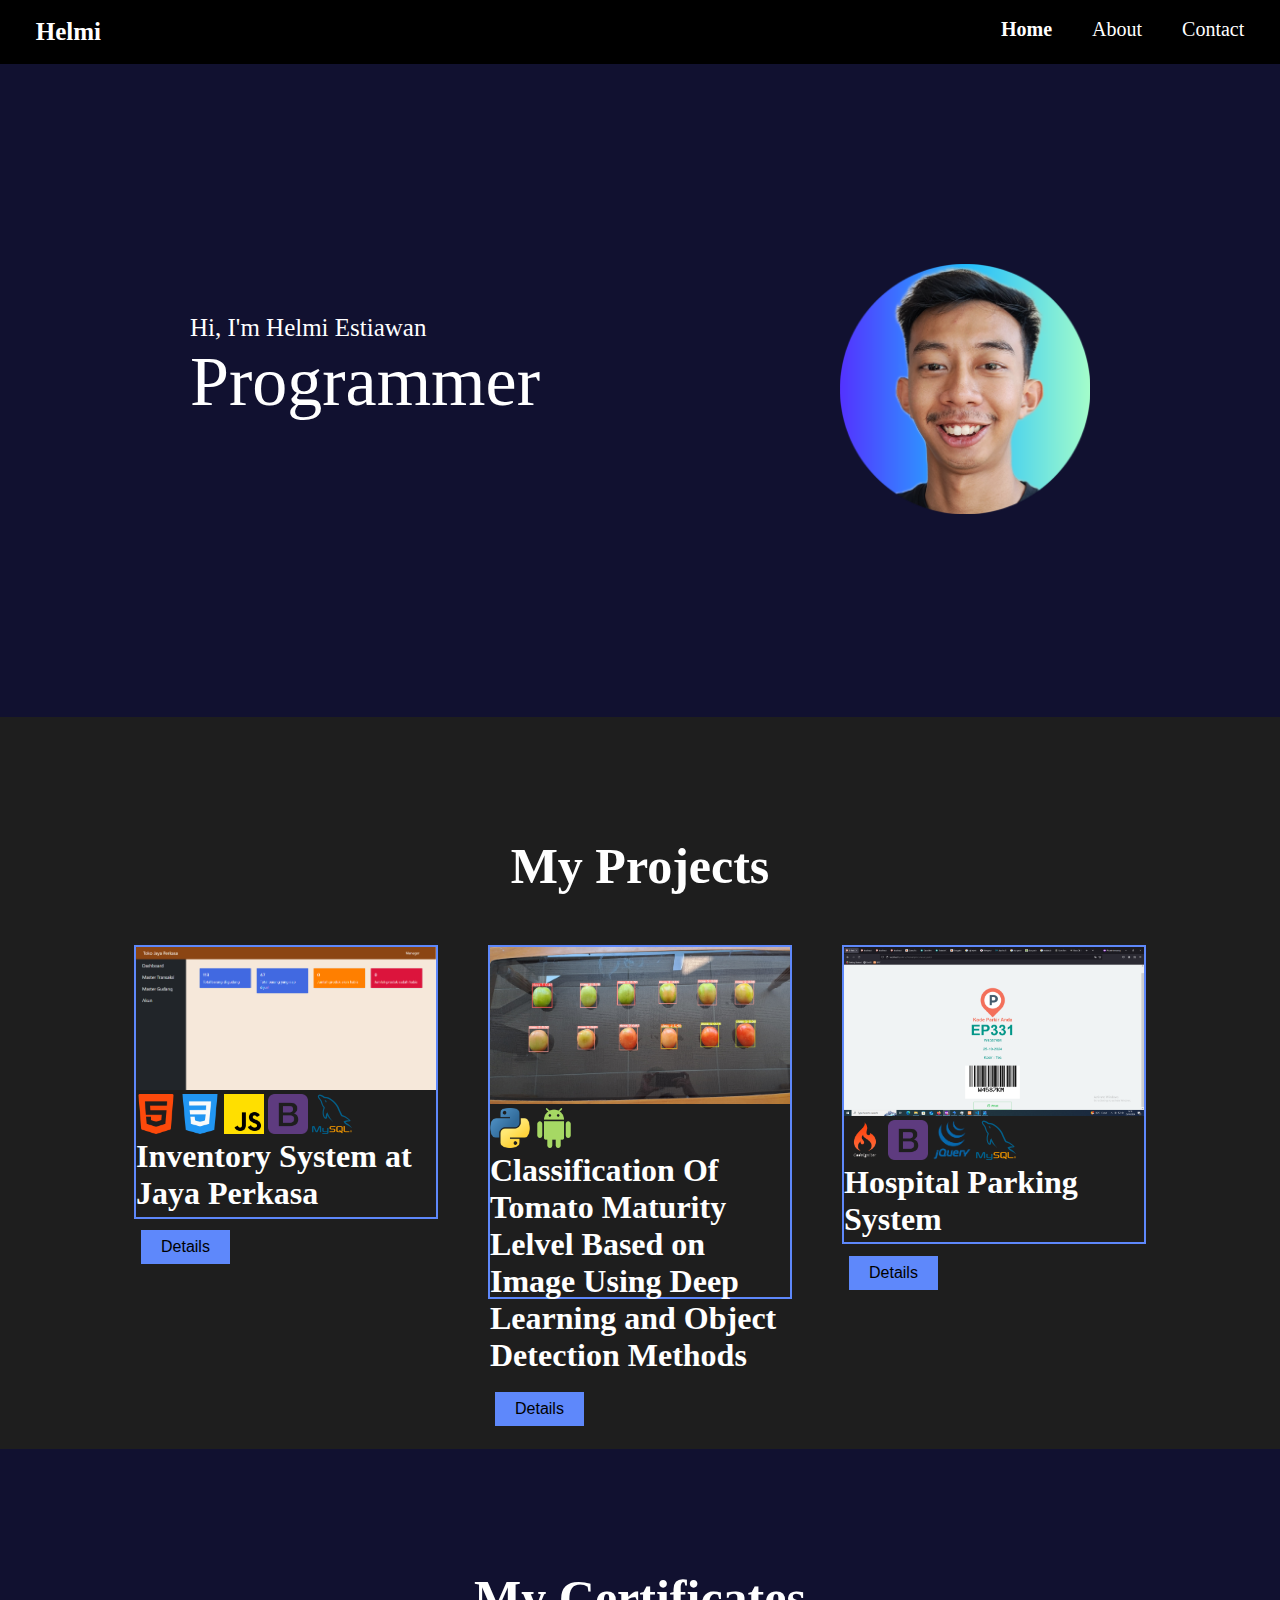
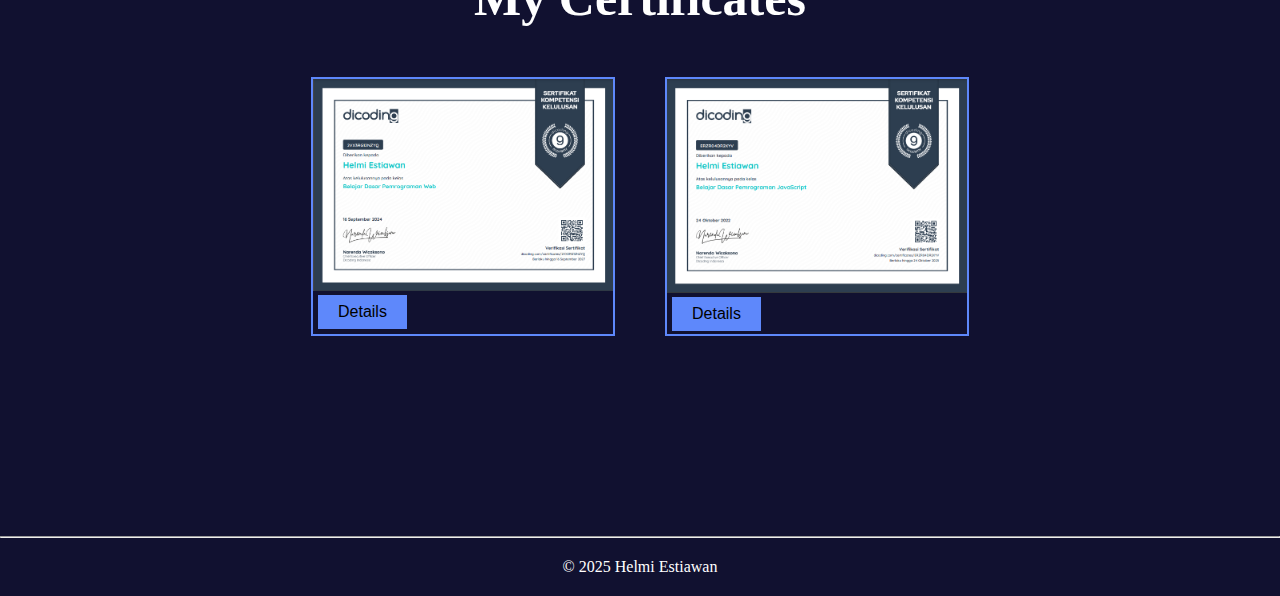
<file: index.html>
<!DOCTYPE html>
<html lang="en">
<head>
    <meta charset="UTF-8">
    <meta name="viewport" content="width=device-width, initial-scale=1.0">
    <title>Home</title>
    <link rel="stylesheet" href="css/index.css">
</head>
<body>
    <header>
        <nav>
            <div id="logo-nav">
                <h2 style="font-size: 25px;">Helmi</h2>
            </div>
            <div id="menu-nav">
                <ul style="list-style-type:none;">
                    <li><a href="index.html" style="font-weight: bold;">Home</a></li>
                    <li><a href="about.html">About</a></li>
                    <li><a href="contact.html">Contact</a></li>
                </ul>
            </div>
        </nav>
        <section class="jumbotron">
            <div id="jumb-text" style="margin-top: 50px;">
                <p style="color: white; font-size: 25px;">Hi, I'm Helmi Estiawan</p>
                <p style="color: white; font-size: 70px;">Programmer</p>
            </div>
            <div id="jumb-photo">
                <img src="src/profile-pic.png" alt="profile" style="width: 250px;">
            </div>
        </section>
    </header>
    <main>
        <section class="portfolios">
            <div id="port-head" style="text-align: center; margin-top: 20px; font-size: 25px;">
                <h1 style="color: #FFFFFF;">My Projects</h1>
            </div>
            <div id="port-body">
                <div id="project" style="height: 270px;">
                    <section class="project-header">
                        <img src="src/inventory.png" alt="inventory" style="width: 300px;">
                        <img src="src/html-5.png" alt="html" class="logo">
                        <img src="src/css-3.png" alt="css" class="logo">
                        <img src="src/js.png" alt="javascript" class="logo">
                        <img src="src/bootstrap.png" alt="bootstrap" class="logo">
                        <img src="src/mysql.png" alt="mysql" class="logo">
                    </section>
                    <section class="project-body">
                        <h1>Inventory System at Jaya Perkasa</h1><br>
                        <button onclick="alert('This system works with the website on Jaya Perkasa Store. This system can record transaction and warehouse process easily.')">Details</button>
                    </section>
                </div>
                <div id="project" style="height: 350px;">
                    <section class="project-header">
                        <img src="src/maturity.jpg" alt="background" style="width: 300px;">
                        <img src="src/python.png" alt="html" class="logo">
                        <img src="src/android.png" alt="css" class="logo">
                    </section>
                    <section class="project-body">
                        <h1>Classification Of Tomato Maturity Lelvel Based on Image Using Deep Learning and Object Detection Methods</h1><br>
                        <button onclick="alert('Tomatoes are a fruit that is rich in benefits and contains vitamins and minerals. The quality of tomatoes can be seen directly from their physical ripeness, namely their red color. The stages of ripeness of tomatoes start from green to red. There is technology that can detect and classify more than one object or is called Object Detection. The system created aims to recognize the level of ripeness of tomatoes. The object detection model used is YOLOv5 from Ultralytics.')">Details</button>
                    </section>
                </div>
                <div id="project" style="height: 295px;">
                    <section class="project-header">
                        <img src="src/Screenshot (115).png" alt="background" style="width: 300px;">
                        <img src="src/ci.png" alt="codeigniter" class="logo">
                        <img src="src/bootstrap.png" alt="bootstrap" class="logo">
                        <img src="src/jquery.png" alt="jquery" class="logo">
                        <img src="src/mysql.png" alt="mysql" class="logo">
                    </section>
                    <section class="project-body">
                        <h1>Hospital Parking System</h1><br>
                        <button onclick="alert('This hospital parking system can input vehicle data in the form of a ticket containing a barcode which can read vehicle data in the hospital parking lot when the vehicle leaves.')">Details</button>
                    </section>
                </div>
            </div>
        </section>
        <section class="certificates">
            <div id="certif-head" style="text-align: center; margin-top: 20px; font-size: 25px;">
                <h1 style="color: #FFFFFF;">My Certificates</h1>
            </div>
            <div id="certif-body">
                <div id="certificate" style="height: 255px;">
                    <section class="project-header">
                        <img src="src/certificate1.png" alt="inventory" style="width: 300px;">
                    </section>
                    <section class="project-body">
                        <a href="src/sertifikat_course_123_1035546_160924153405.pdf" target="_blank" style="text-decoration: none; color: #111111;"><button>Details</button></a>
                    </section>
                </div>
                <div id="certificate" style="height: 255px;">
                    <section class="project-header">
                        <img src="src/certificate2.png" alt="inventory" style="width: 300px;">
                    </section>
                    <section class="project-body">
                        <a href="src/sertifikat_course_256_1035546_241022211158.pdf" target="_blank" style="text-decoration: none; color: #111111;"><button>Details</button></a>
                    </section>
                </div>
            </div>
        </section>
    </main>
    <hr>
    <footer>
        <p style="text-align: center; color: #FFFFFF;">&#169; 2025 Helmi Estiawan</p>
    </footer>
</body>
</html>
</file>
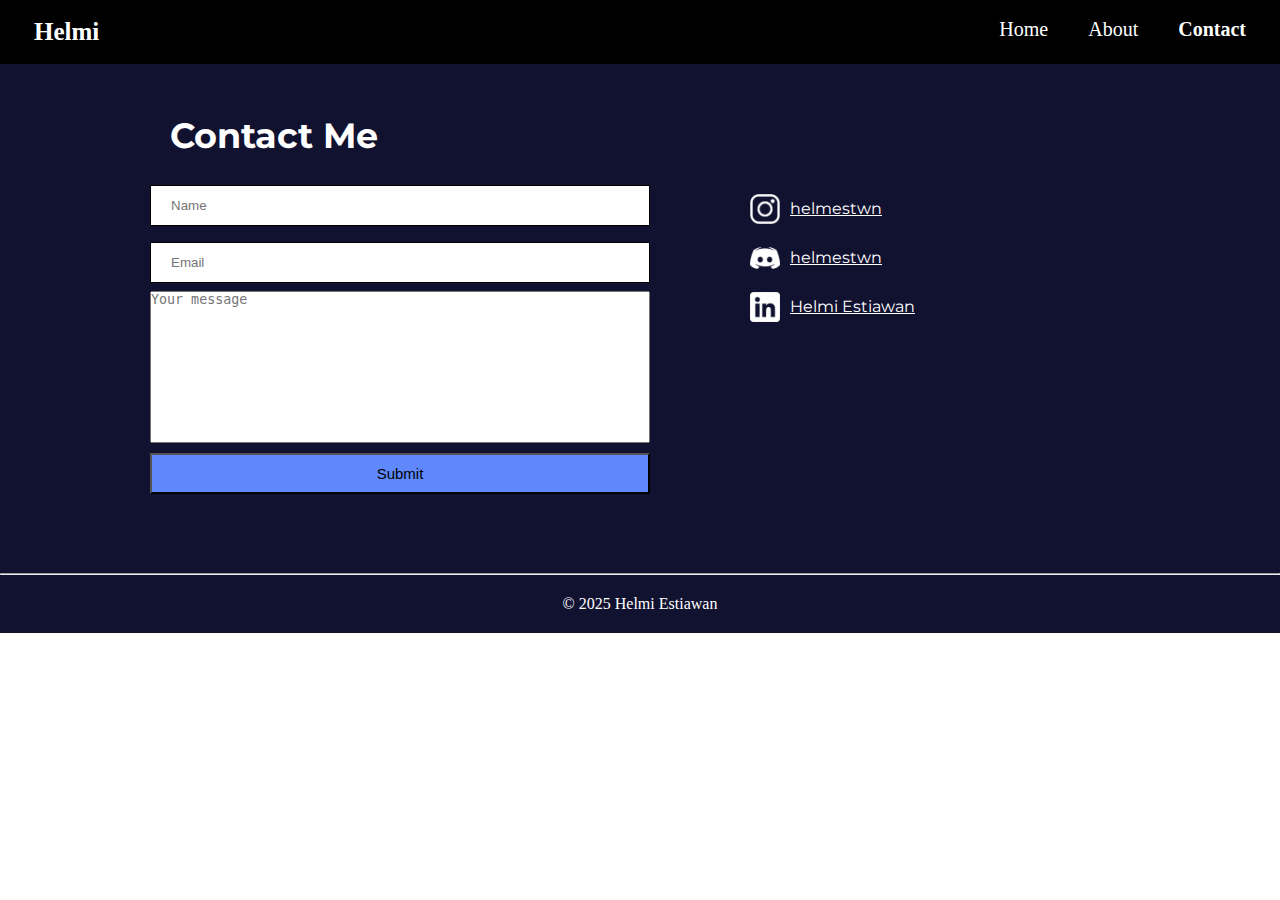
<file: contact.html>
<!DOCTYPE html>
<html lang="en">
<head>
    <meta charset="UTF-8">
    <meta name="viewport" content="width=device-width, initial-scale=1.0">
    <title>Contact</title>
    <link rel="stylesheet" href="css/contact.css">
    <script src="js/contact.js"></script>
    <link href='https://fonts.googleapis.com/css?family=Montserrat' rel='stylesheet'>
</head>
<body>
    <header>
        <nav>
            <div id="logo-nav">
                <h2 style="font-size: 25px;">Helmi</h2>
            </div>
            <div id="menu-nav">
                <ul style="list-style-type:none;">
                    <li><a href="index.html">Home</a></li>
                    <li><a href="about.html">About</a></li>
                    <li><a href="contact.html" style="font-weight: bold;">Contact</a></li>
                </ul>
            </div>
        </nav>
    </header>
    <main>
        <section class="contact">
            <div id="form-contact">
                <h1 style="margin-bottom: 20px; margin-left: 20px; font-size: 35px;">Contact Me</h1>
                <form action="">
                    <input type="text" name="name" id="name" placeholder="Name" required>
                    <input type="text" name="email" id="email" placeholder="Email" required>
                    <textarea name="message" id="message" cols="30" rows="10" placeholder="Your message" required></textarea>
                    <input type="submit" onclick="sendContact()" value="Submit">
                </form>
            </div>
            <div id="platform">
                <div id="logo-name">
                    <img src="src/instagram.png" alt="html" style="width: 30px;">
                    <a href="instagram.com/helmestwn" target="_blank" style="color: #FFFFFF; position: absolute; margin-left: 10px; margin-top: 5px;">helmestwn</a>
                </div>
                <div id="logo-name">
                    <img src="src/discord.png" alt="html" style="width: 30px;">
                    <a href="#" style="color: #FFFFFF; position: absolute; margin-left: 10px; margin-top: 5px;">helmestwn</a>
                </div>
                <div id="logo-name">
                    <img src="src/linkedin.png" alt="html" style="width: 30px;">
                    <a href="https://www.linkedin.com/in/helmi-estiawan-0787851bb/" target="_blank" style="color: #FFFFFF; position: absolute; margin-left: 10px; margin-top: 5px;">Helmi Estiawan</a>
                </div>
            </div>
        </section>
    </main>
    <hr>
    <footer>
        <p style="text-align: center; color: #FFFFFF;">&#169; 2025 Helmi Estiawan</p>
    </footer>
</body>
</html>
</file>
<file: css/index.css>
* {
    margin: 0;
    padding: 0;
}

nav {
    display: flex;
    flex-direction: row;
    justify-content: center;

    background-color: #000000;
    padding: 18px;
}

nav a:hover {
    font-weight: bold;
}

#logo-nav {
    color: #FFFFFF;
}

#menu-nav {
    /* margin-top: 7px; */
    margin-left: 900px;
}

#menu-nav ul {
    display: flex;
    flex-direction: row;
    /* justify-content: flex-end; */
    gap: 40px;
}

#menu-nav a {
    text-decoration: none;
    color: #FFFFFF;
    font-size: 20px;
}

/* #menu-nav ul li a {
    color: #FFFFFF;
} */

.jumbotron {
    background-color: #111130;
    padding: 200px;
    height: 253px;

    display: flex;
    justify-content: center;
    gap: 300px;
    flex-direction: row;
}

.portfolios {
    background-color: #1E1E1E;

    padding: 100px 0 100px 0;
}

#port-body {
    display: flex;
    justify-content: center;
    gap: 50px;

    margin-top: 50px;
    margin-bottom: 50px;
}

#project {
    display: flex;
    flex-direction: column;
    
    width: 300px;

    border-style: solid;
    border-width: 2px;
    border-color: #5E88FB;

    color: #FFFFFF;

    /* background-color: white; */
}

#project button {
    margin-left: 5px;
    background-color: #5E88FB;
    border: none;
    padding: 8px 20px;
    text-align: center;
    text-decoration: none;
    display: inline-block;
    font-size: 16px;
}

#project button:hover {
    font-weight: bold;
    cursor: pointer;
}

.certificates {
    background-color: #111130;

    padding: 100px 0 100px 0;
}

#certif-body {
    display: flex;
    justify-content: center;
    gap: 50px;

    margin-top: 50px;
    margin-bottom: 100px;
}

#certificate {
    display: flex;
    flex-direction: column;
    
    width: 300px;

    border-style: solid;
    border-width: 2px;
    border-color: #5E88FB;

    color: #FFFFFF;

    /* background-color: white; */
}

#certificate button {
    margin-left: 5px;
    background-color: #5E88FB;
    border: none;
    padding: 8px 20px;
    text-align: center;
    text-decoration: none;
    display: inline-block;
    font-size: 16px;
}

#certificate button:hover {
    font-weight: bold;
    cursor: pointer;
}

footer {
    background-color: #111130;
    padding: 20px 0 20px 0;
}

.logo {
    width: 40px;
    height: 40px;
}
</file>
<file: css/contact.css>
* {
    margin: 0;
    padding: 0;
}

nav {
    display: flex;
    flex-direction: row;
    justify-content: center;

    background-color: #000000;
    padding: 18px;
}

#logo-nav {
    color: #FFFFFF;
}

#menu-nav {
    /* margin-top: 7px; */
    margin-left: 900px;
}

nav a:hover {
    font-weight: bold;
}

#menu-nav ul {
    display: flex;
    flex-direction: row;
    /* justify-content: flex-end; */
    gap: 40px;
}

#menu-nav a {
    text-decoration: none;
    color: #FFFFFF;
    font-size: 20px;
}

main {
    background-color: #111130;
    color: #FFFFFF;
    font-family: 'Montserrat';
    /* font-size: 22px; */
    padding: 50px 100px 50px 100px;
}

.contact {
    margin-left: 50px;
    display: flex;
    gap: 100px;
    padding-bottom: 29px;
}

#form-contact form {
    display: flex;
    flex-direction: column;
    width: 500px;
}

input[type=text] {
    padding: 12px 20px;
    margin: 8px 0;
    border: 1px solid;
    box-sizing: border-box;
}

input[type=submit] {
    padding: 10px;
    font-size: 15px;
    margin-top: 10px;
    background-color: #5E88FB;
}

input[type=submit]:hover {
    background-color: #4160b6;
    cursor: pointer;
}

textarea {
    resize: none;
}

#platform {
    margin-top: 80px;
    display: flex;
    flex-direction: column;
    gap: 15px;
}

footer {
    background-color: #111130;
    padding: 20px 0 20px 0;
}

.logo {
    width: 40px;
    height: 40px;
}
</file>
